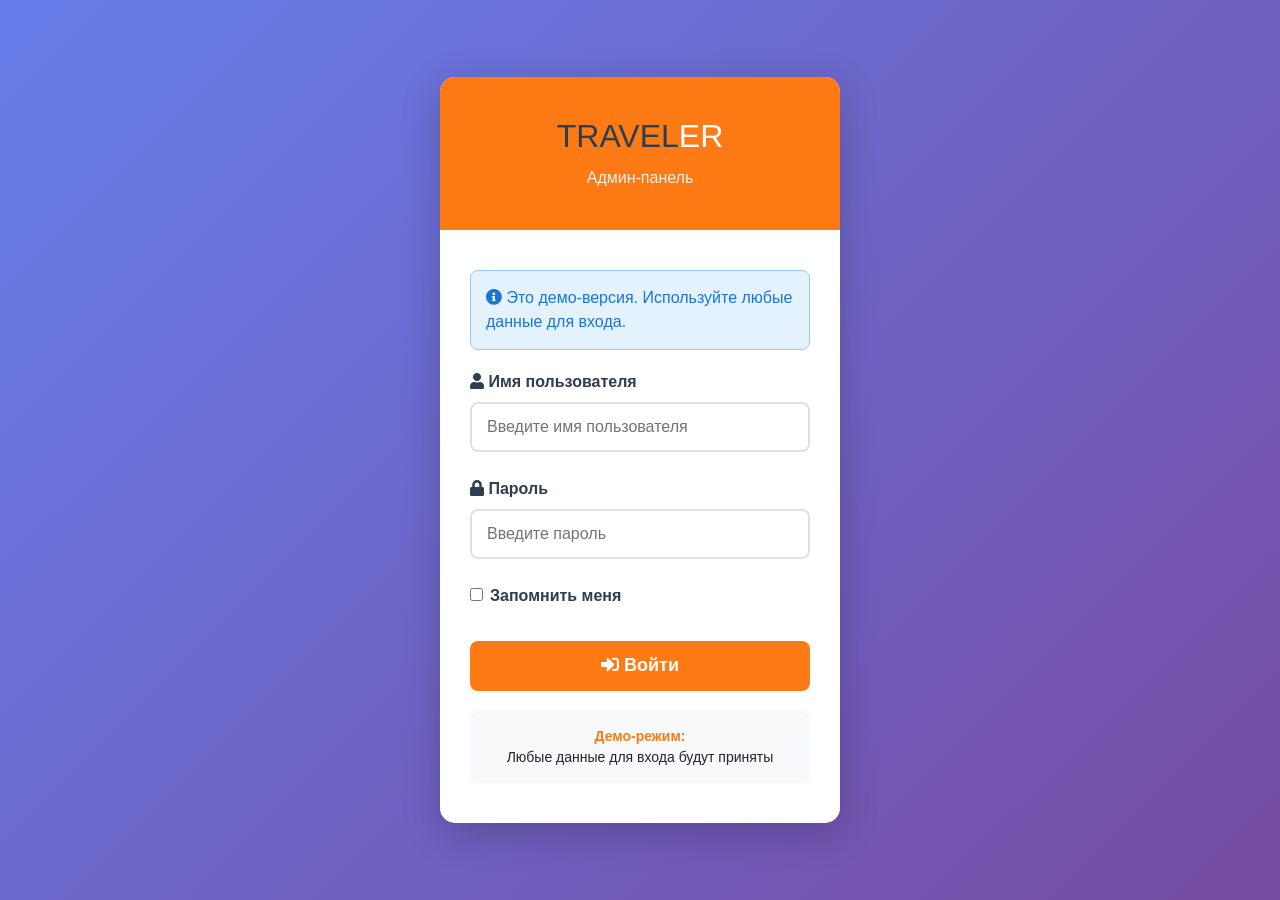
<file: admin/index.html>
<!DOCTYPE html>
<html lang="ru">
<head>
    <meta charset="utf-8">
    <title>Админ-панель - TRAVELER</title>
    <meta content="width=device-width, initial-scale=1.0" name="viewport">
    
    <!-- Font Awesome -->
    <link href="https://cdnjs.cloudflare.com/ajax/libs/font-awesome/5.10.0/css/all.min.css" rel="stylesheet">
    
    <!-- Bootstrap CSS -->
    <link href="https://stackpath.bootstrapcdn.com/bootstrap/4.4.1/css/bootstrap.min.css" rel="stylesheet">
    
    <style>
        :root {
            --primary-color: #FE7A15;
            --dark-color: #2C3E50;
            --light-bg: #F8F9FA;
        }
        
        body {
            font-family: 'Segoe UI', Tahoma, Geneva, Verdana, sans-serif;
            background-color: var(--light-bg);
        }
        
        .sidebar {
            position: fixed;
            top: 0;
            left: 0;
            height: 100vh;
            width: 250px;
            background: var(--dark-color);
            padding-top: 20px;
            transition: all 0.3s;
            z-index: 1000;
        }
        
        .sidebar .logo {
            padding: 20px;
            text-align: center;
            border-bottom: 1px solid rgba(255,255,255,0.1);
        }
        
        .sidebar .logo h3 {
            color: var(--primary-color);
            margin: 0;
        }
        
        .sidebar .logo span {
            color: white;
        }
        
        .sidebar-menu {
            list-style: none;
            padding: 0;
            margin-top: 20px;
        }
        
        .sidebar-menu li {
            padding: 0;
        }
        
        .sidebar-menu li a {
            display: block;
            padding: 15px 25px;
            color: rgba(255,255,255,0.7);
            text-decoration: none;
            transition: all 0.3s;
        }
        
        .sidebar-menu li a:hover,
        .sidebar-menu li a.active {
            background: rgba(254, 122, 21, 0.1);
            color: var(--primary-color);
            border-left: 3px solid var(--primary-color);
        }
        
        .sidebar-menu li a i {
            margin-right: 10px;
            width: 20px;
        }
        
        .main-content {
            margin-left: 250px;
            padding: 20px;
            min-height: 100vh;
        }
        
        .top-bar {
            background: white;
            padding: 15px 30px;
            margin: -20px -20px 20px -20px;
            box-shadow: 0 2px 4px rgba(0,0,0,0.1);
            display: flex;
            justify-content: space-between;
            align-items: center;
        }
        
        .stats-card {
            background: white;
            border-radius: 10px;
            padding: 25px;
            margin-bottom: 20px;
            box-shadow: 0 2px 10px rgba(0,0,0,0.05);
            transition: transform 0.3s;
        }
        
        .stats-card:hover {
            transform: translateY(-5px);
            box-shadow: 0 5px 20px rgba(0,0,0,0.1);
        }
        
        .stats-card .icon {
            width: 60px;
            height: 60px;
            border-radius: 10px;
            display: flex;
            align-items: center;
            justify-content: center;
            font-size: 24px;
            color: white;
            margin-bottom: 15px;
        }
        
        .stats-card h3 {
            font-size: 32px;
            font-weight: bold;
            margin: 10px 0;
        }
        
        .stats-card p {
            color: #6c757d;
            margin: 0;
        }
        
        .content-section {
            background: white;
            border-radius: 10px;
            padding: 30px;
            margin-bottom: 20px;
            box-shadow: 0 2px 10px rgba(0,0,0,0.05);
            display: none;
        }
        
        .content-section.active {
            display: block;
        }
        
        .section-header {
            display: flex;
            justify-content: space-between;
            align-items: center;
            margin-bottom: 25px;
            padding-bottom: 15px;
            border-bottom: 2px solid var(--light-bg);
        }
        
        .section-header h2 {
            margin: 0;
            color: var(--dark-color);
        }
        
        .btn-primary {
            background-color: var(--primary-color);
            border-color: var(--primary-color);
        }
        
        .btn-primary:hover {
            background-color: #e56a0a;
            border-color: #e56a0a;
        }
        
        .table-actions {
            display: flex;
            gap: 5px;
        }
        
        .table-actions button {
            padding: 5px 10px;
            font-size: 12px;
        }
        
        .form-group label {
            font-weight: 600;
            color: var(--dark-color);
        }
        
        .modal-header {
            background-color: var(--primary-color);
            color: white;
        }
        
        .modal-header .close {
            color: white;
        }
        
        .preview-image {
            max-width: 200px;
            max-height: 200px;
            margin-top: 10px;
            border-radius: 5px;
        }
        
        .dashboard-grid {
            display: grid;
            grid-template-columns: repeat(auto-fit, minmax(250px, 1fr));
            gap: 20px;
            margin-bottom: 30px;
        }
        
        @media (max-width: 768px) {
            .sidebar {
                margin-left: -250px;
            }
            
            .sidebar.active {
                margin-left: 0;
            }
            
            .main-content {
                margin-left: 0;
            }
            
            .mobile-toggle {
                display: block !important;
            }
        }
        
        .mobile-toggle {
            display: none;
            background: var(--primary-color);
            color: white;
            border: none;
            padding: 10px 15px;
            border-radius: 5px;
            cursor: pointer;
        }
    </style>
</head>

<body>
    <!-- Sidebar -->
    <div class="sidebar" id="sidebar">
        <div class="logo">
            <h3><span>TRAVEL</span>ER</h3>
            <small style="color: rgba(255,255,255,0.5);">Админ-панель</small>
        </div>
        
        <ul class="sidebar-menu">
            <li><a href="#" class="menu-link active" data-section="dashboard"><i class="fas fa-tachometer-alt"></i> Панель управления</a></li>
            <li><a href="#" class="menu-link" data-section="packages"><i class="fas fa-box"></i> Турпакеты</a></li>
            <li><a href="#" class="menu-link" data-section="destinations"><i class="fas fa-map-marked-alt"></i> Направления</a></li>
            <li><a href="#" class="menu-link" data-section="blog"><i class="fas fa-blog"></i> Блог</a></li>
            <li><a href="#" class="menu-link" data-section="guides"><i class="fas fa-users"></i> Гиды</a></li>
            <li><a href="#" class="menu-link" data-section="testimonials"><i class="fas fa-comments"></i> Отзывы</a></li>
            <li><a href="#" class="menu-link" data-section="bookings"><i class="fas fa-calendar-check"></i> Бронирования</a></li>
            <li><a href="#" class="menu-link" data-section="contacts"><i class="fas fa-envelope"></i> Контакты</a></li>
            <li><a href="#" class="menu-link" data-section="settings"><i class="fas fa-cog"></i> Настройки сайта</a></li>
        </ul>
    </div>

    <!-- Main Content -->
    <div class="main-content">
        <!-- Top Bar -->
        <div class="top-bar">
            <div>
                <button class="mobile-toggle" onclick="toggleSidebar()">
                    <i class="fas fa-bars"></i>
                </button>
                <h4 class="d-inline-block mb-0 ml-3">Добро пожаловать, <span id="admin-name">Администратор</span></h4>
            </div>
            <div>
                <button class="btn btn-outline-primary btn-sm" onclick="window.open('../index.html', '_blank')">
                    <i class="fas fa-eye"></i> Просмотр сайта
                </button>
                <button id="logout-btn" class="btn btn-outline-danger btn-sm ml-2" onclick="logoutAdmin()">
                    <i class="fas fa-sign-out-alt"></i> Выход
                </button>
            </div>
        </div>

        <!-- Dashboard Section -->
        <div class="content-section active" id="dashboard">
            <h2 class="mb-4">Статистика</h2>
            <div class="dashboard-grid">
                <div class="stats-card">
                    <div class="icon" style="background: linear-gradient(135deg, #667eea 0%, #764ba2 100%);">
                        <i class="fas fa-box"></i>
                    </div>
                    <h3 id="stats-packages">0</h3>
                    <p>Турпакетов</p>
                </div>
                
                <div class="stats-card">
                    <div class="icon" style="background: linear-gradient(135deg, #f093fb 0%, #f5576c 100%);">
                        <i class="fas fa-map-marked-alt"></i>
                    </div>
                    <h3 id="stats-destinations">0</h3>
                    <p>Направлений</p>
                </div>
                
                <div class="stats-card">
                    <div class="icon" style="background: linear-gradient(135deg, #4facfe 0%, #00f2fe 100%);">
                        <i class="fas fa-blog"></i>
                    </div>
                    <h3 id="stats-blog">0</h3>
                    <p>Статей в блоге</p>
                </div>
                
                <div class="stats-card">
                    <div class="icon" style="background: linear-gradient(135deg, #43e97b 0%, #38f9d7 100%);">
                        <i class="fas fa-calendar-check"></i>
                    </div>
                    <h3 id="stats-bookings">0</h3>
                    <p>Бронирований</p>
                </div>
            </div>
            
            <div class="row">
                <div class="col-md-12">
                    <div class="stats-card">
                        <h5>Последние бронирования</h5>
                        <div class="table-responsive">
                            <table class="table table-hover">
                                <thead>
                                    <tr>
                                        <th>Дата</th>
                                        <th>Направление</th>
                                        <th>Даты поездки</th>
                                        <th>Длительность</th>
                                        <th>Статус</th>
                                    </tr>
                                </thead>
                                <tbody id="recent-bookings">
                                    <tr>
                                        <td colspan="5" class="text-center text-muted">Нет данных</td>
                                    </tr>
                                </tbody>
                            </table>
                        </div>
                    </div>
                </div>
            </div>
        </div>

        <!-- Packages Section -->
        <div class="content-section" id="packages">
            <div class="section-header">
                <h2>Управление турпакетами</h2>
                <button class="btn btn-primary" onclick="openPackageModal()">
                    <i class="fas fa-plus"></i> Добавить турпакет
                </button>
            </div>
            
            <div class="table-responsive">
                <table class="table table-hover">
                    <thead>
                        <tr>
                            <th>Изображение</th>
                            <th>Название</th>
                            <th>Направление</th>
                            <th>Длительность</th>
                            <th>Цена</th>
                            <th>Рейтинг</th>
                            <th>Действия</th>
                        </tr>
                    </thead>
                    <tbody id="packages-list">
                        <!-- Packages will be loaded here -->
                    </tbody>
                </table>
            </div>
        </div>

        <!-- Destinations Section -->
        <div class="content-section" id="destinations">
            <div class="section-header">
                <h2>Управление направлениями</h2>
                <button class="btn btn-primary" onclick="openDestinationModal()">
                    <i class="fas fa-plus"></i> Добавить направление
                </button>
            </div>
            
            <div class="table-responsive">
                <table class="table table-hover">
                    <thead>
                        <tr>
                            <th>Изображение</th>
                            <th>Название</th>
                            <th>Количество городов</th>
                            <th>Действия</th>
                        </tr>
                    </thead>
                    <tbody id="destinations-list">
                        <!-- Destinations will be loaded here -->
                    </tbody>
                </table>
            </div>
        </div>

        <!-- Blog Section -->
        <div class="content-section" id="blog">
            <div class="section-header">
                <h2>Управление блогом</h2>
                <button class="btn btn-primary" onclick="openBlogModal()">
                    <i class="fas fa-plus"></i> Добавить статью
                </button>
            </div>
            
            <div class="table-responsive">
                <table class="table table-hover">
                    <thead>
                        <tr>
                            <th>Изображение</th>
                            <th>Заголовок</th>
                            <th>Категория</th>
                            <th>Дата</th>
                            <th>Автор</th>
                            <th>Действия</th>
                        </tr>
                    </thead>
                    <tbody id="blog-list">
                        <!-- Blog posts will be loaded here -->
                    </tbody>
                </table>
            </div>
        </div>

        <!-- Guides Section -->
        <div class="content-section" id="guides">
            <div class="section-header">
                <h2>Управление гидами</h2>
                <button class="btn btn-primary" onclick="openGuideModal()">
                    <i class="fas fa-plus"></i> Добавить гида
                </button>
            </div>
            
            <div class="row" id="guides-list">
                <!-- Guides will be loaded here -->
            </div>
        </div>

        <!-- Testimonials Section -->
        <div class="content-section" id="testimonials">
            <div class="section-header">
                <h2>Управление отзывами</h2>
                <button class="btn btn-primary" onclick="openTestimonialModal()">
                    <i class="fas fa-plus"></i> Добавить отзыв
                </button>
            </div>
            
            <div class="row" id="testimonials-list">
                <!-- Testimonials will be loaded here -->
            </div>
        </div>

        <!-- Bookings Section -->
        <div class="content-section" id="bookings">
            <div class="section-header">
                <h2>Бронирования</h2>
            </div>
            
            <div class="table-responsive">
                <table class="table table-hover">
                    <thead>
                        <tr>
                            <th>ID</th>
                            <th>Дата создания</th>
                            <th>Направление</th>
                            <th>Дата отправления</th>
                            <th>Дата возвращения</th>
                            <th>Длительность</th>
                            <th>Статус</th>
                            <th>Действия</th>
                        </tr>
                    </thead>
                    <tbody id="bookings-list">
                        <!-- Bookings will be loaded here -->
                    </tbody>
                </table>
            </div>
        </div>

        <!-- Contacts Section -->
        <div class="content-section" id="contacts">
            <div class="section-header">
                <h2>Сообщения от клиентов</h2>
            </div>
            
            <div class="table-responsive">
                <table class="table table-hover">
                    <thead>
                        <tr>
                            <th>Дата</th>
                            <th>Имя</th>
                            <th>Email</th>
                            <th>Тема</th>
                            <th>Сообщение</th>
                            <th>Действия</th>
                        </tr>
                    </thead>
                    <tbody id="contacts-list">
                        <!-- Contacts will be loaded here -->
                    </tbody>
                </table>
            </div>
        </div>

        <!-- Settings Section -->
        <div class="content-section" id="settings">
            <div class="section-header">
                <h2>Настройки сайта</h2>
            </div>
            
            <form id="settings-form">
                <div class="row">
                    <div class="col-md-6">
                        <h5 class="mb-3">Контактная информация</h5>
                        <div class="form-group">
                            <label>Email</label>
                            <input type="email" class="form-control" id="site-email" value="info@example.com">
                        </div>
                        <div class="form-group">
                            <label>Телефон</label>
                            <input type="text" class="form-control" id="site-phone" value="+012 345 6789">
                        </div>
                        <div class="form-group">
                            <label>Адрес</label>
                            <input type="text" class="form-control" id="site-address" value="Location, City, Country">
                        </div>
                    </div>
                    
                    <div class="col-md-6">
                        <h5 class="mb-3">Социальные сети</h5>
                        <div class="form-group">
                            <label>Facebook</label>
                            <input type="url" class="form-control" id="social-facebook" placeholder="https://facebook.com/...">
                        </div>
                        <div class="form-group">
                            <label>Twitter</label>
                            <input type="url" class="form-control" id="social-twitter" placeholder="https://twitter.com/...">
                        </div>
                        <div class="form-group">
                            <label>Instagram</label>
                            <input type="url" class="form-control" id="social-instagram" placeholder="https://instagram.com/...">
                        </div>
                        <div class="form-group">
                            <label>LinkedIn</label>
                            <input type="url" class="form-control" id="social-linkedin" placeholder="https://linkedin.com/...">
                        </div>
                        <div class="form-group">
                            <label>YouTube</label>
                            <input type="url" class="form-control" id="social-youtube" placeholder="https://youtube.com/...">
                        </div>
                    </div>
                </div>
                
                <button type="submit" class="btn btn-primary btn-lg mt-3">
                    <i class="fas fa-save"></i> Сохранить настройки
                </button>
            </form>
        </div>
    </div>

    <!-- Modals will be added via JavaScript -->
    <div id="modals-container"></div>

    <!-- JavaScript Libraries -->
    <script src="https://code.jquery.com/jquery-3.4.1.min.js"></script>
    <script src="https://stackpath.bootstrapcdn.com/bootstrap/4.4.1/js/bootstrap.bundle.min.js"></script>
    <script>
        if (localStorage.getItem('admin_logged_in') !== 'true') {
            window.location.href = 'login.html';
        }

        function logoutAdmin() {
            localStorage.removeItem('admin_logged_in');
            localStorage.removeItem('admin_username');
            window.location.href = 'login.html';
        }
    </script>
    <script src="js/admin.js"></script>
</body>
</html>
</file>
